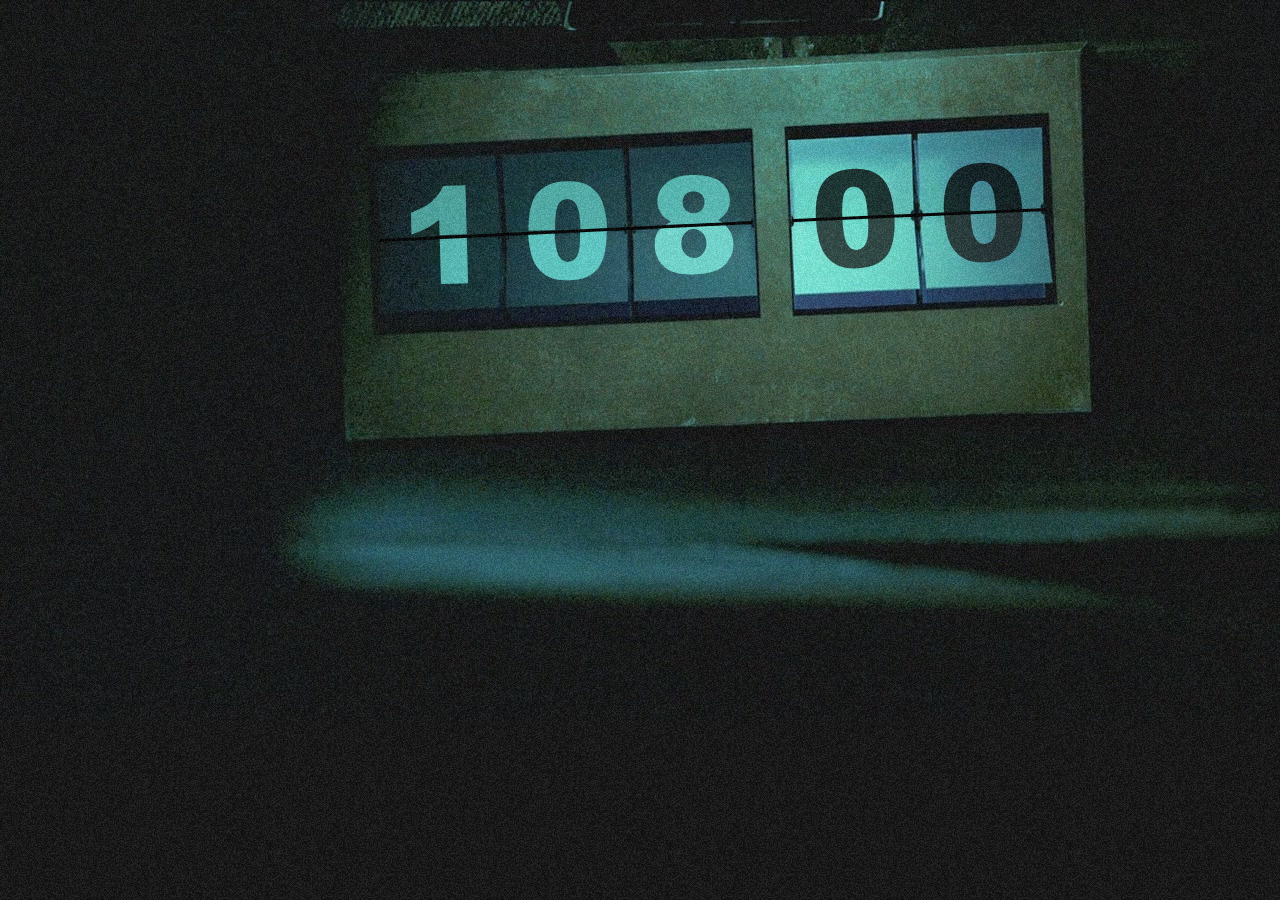
<file: index.html>
<!DOCTYPE html>
<head>
<script src="https://code.jquery.com/jquery-3.6.0.min.js" integrity="sha256-/xUj+3OJU5yExlq6GSYGSHk7tPXikynS7ogEvDej/m4=" crossorigin="anonymous"></script>
<script src="js/jquery-ui.min.js"></script>
<link rel="stylesheet" href="styles.css">
</head>
<body>
<div id="film_grain_overlay"></div>
<div id="power_surge_overlay"></div>
<input type="text" id="numbers_field">
<div id="container">
<div id="blinking_caret"></div>
<div id="intro_overlay"></div>
    <img src="assets/glyph5.png" id="glyph5" class="glyph">
    <img src="assets/glyph4.png" id="glyph4" class="glyph">
    <img src="assets/glyph3.png" id="glyph3" class="glyph">
    <img src="assets/glyph2.png" id="glyph2" class="glyph">
    <img src="assets/glyph1.png" id="glyph1" class="glyph">
    <div id="number5" class="numbers">0</div>
    <div id="number4" class="numbers">0</div>
    <div id="number3" class="numbers">8</div>
    <div id="number2" class="numbers">0</div>
    <div id="number1" class="numbers">1</div>
    <img id="top_overlay" src="assets/timer_cutaway.png">
    <div id="number5_b" class="numbers_bottom">0</div>
    <div id="number4_b" class="numbers_bottom">0</div>
    <div id="number3_b" class="numbers_bottom">8</div>
    <div id="number2_b" class="numbers_bottom">0</div>
    <div id="number1_b" class="numbers_bottom">1</div>
    <img id="lines_overlay" src="assets/lines_overlay.png">
    <img id="timer_background" src="assets/timer.png">
</div>
<script src="js/intro.js"></script>
<script src="js/sequences.js"></script>
<script src="js/timer.js"></script>
<script src="js/cheats.js"></script>
<script src="js/button.js"></script>
<script src="js/sounds.js"></script>

</body>
</html>
</file>
<file: styles.css>
@font-face {
    font-family: arial-bold;
    src: url("assets/arial_bold.ttf");
}
body {
    background-color: rgb(18, 18, 18);
}
#intro_overlay {
    top: 0px;
    left: 0px;
    width: 100vw;
    height: 100vh;
    position: absolute;
    background-image: url("assets/computer.png");
    background-size: contain;
    background-repeat: no-repeat;
    z-index: 97;
    display: none;
}
#blinking_caret {
    width: 0.45vw;
    height: 1.6vh;
    margin-top: -20.7vw;
    margin-left: -30.9vw;
    background-color: rgb(43, 87, 43);
    filter: blur(0.8px);
    transform: rotate(-3deg);
    position: absolute;
    z-index: 98;
    display: none;
}
#power_surge_overlay {
    top: 0px;
    left: 0px;
    width: 100vw;
    height: 100vh;
    position: absolute;
    background-color: rgb(18, 18, 18);
    pointer-events: none;
    opacity: 0;
    z-index: 98;
}
#film_grain_overlay {
    background-image: url("assets/grain.gif");
    width: 100vw;
    height: 100vh;
    top: 0px;
    left: 0px;
    position: absolute;
    opacity: 0.1;
    z-index: 99;
    filter: contrast(150%);
}
#container {
    display: flex;
    align-items: center;
    justify-content: center;
    width: 100vw;
    height: 100vh;
    top: 0px;
    left: 0px;
    position: absolute;
    -webkit-box-shadow: 2px 2px 5px 6px rgba(0,0,0,0.22); 
    box-shadow: 2px 2px 5px 6px rgba(0,0,0,0.22);
}
#timer_background {
    width: 100vw;
    height: auto;
    top: 0px;
    left: 0px;
    position: absolute;
    overflow: hidden;
    z-index: 1;
}
#lines_overlay {
    width: 100vw;
    height: auto;
    top: 0px;
    left: 0px;
    position: absolute;
    overflow: hidden;
    z-index: 5;
}

.numbers {
    font-family: arial-bold;
    font-size: 10.5vw;
    font-style: normal;
    color: rgb(114, 249, 238);
    position: absolute;
    z-index: 4;
    opacity: 0.8;
    transform: rotate(-1.1deg);
    height: 7.7vw;
    overflow: hidden;
}
#top_overlay {
    width: 100vw;
    height: auto;
    top: 0px;
    left: 0px;
    position: absolute;
    overflow: hidden;
    z-index: 3;
}
#number1 {
    top: 10.6vw;
    left: 31.2vw;
    opacity: 0.7;
    filter: brightness(90%);
    transform: rotate(-1.65deg);
}
#number2 {
    top: 10.2vw;
    left: 40.8vw;
    opacity: 0.74;
    filter: brightness(90%);
}
#number3 {
    top: 9.8vw;
    left: 50.6vw;
    transform: rotate(-1.65deg);
    filter: brightness(90%);
}
#number4 {
    color: black;
    top: 9.3vw;
    left: 63.1vw;
    opacity: 0.77;
    transform: rotate(-3deg);
}
#number5 {
    color: black;
    top: 8.85vw;
    left: 73.1vw;
    opacity: 0.78;
    transform: rotate(-3deg);
}
#number1_b {
    top: 10.6vw;
    left: 31.25vw;
    opacity: 0.7;
    filter: brightness(103%);
    transform: rotate(-1.65deg);
}
#number2_b {
    top: 10.2vw;
    left: 40.8vw;
    opacity: 0.74;
    filter: brightness(103%);
}
#number3_b {
    top: 9.8vw;
    left: 50.6vw;
    transform: rotate(-1.65deg);
}
#number4_b {
    color: black;
    top: 9.3vw;
    left: 63.3vw;
    opacity: 0.77;
    transform: rotate(-3deg);
}
#number5_b {
    color: black;
    top: 8.85vw;
    left: 73.3vw;
    opacity: 0.78;
    transform: rotate(-3deg);
}
.numbers_bottom {
    font-family: arial-bold;
    font-size: 10.5vw;
    font-style: normal;
    color: rgb(114, 249, 238);
    position: absolute;
    z-index: 2;
    opacity: 1;
    transform: rotate(-1.8deg);
    filter: contrast(80%);
}

.glyph {
    width: 9.8vw;
    font-family: arial-bold;
    font-size: 10.5vw;
    font-style: normal;
    color: rgb(114, 249, 238);
    position: absolute;
    z-index: 4;
    transform: rotate(-1.3deg);
    filter: blur(0.2px);
    opacity: 0.8;
    transform: rotate(-2.7deg);
    display: none;
}
#glyph1 {
    top: 13.3vw;
    left: 29.6vw;
    opacity: 0.7;
}
#glyph2 {
    top: 13.3vw;
    left: 39.2vw;
    opacity: 0.74;
}
#glyph3 {
    top: 12.3vw;
    left: 49.2vw;
    transform: rotate(-1.6deg);
}
#glyph4 {
    width: 9.2vw;
    color: black;
    top: 12vw;
    left: 62.05vw;
    opacity: 0.77;
    transform: rotate(-3deg);
}
#glyph5 {
    width: 9.2vw;
    color: black;
    top: 11.5vw;
    left: 72.05vw;
    opacity: 0.77;
    transform: rotate(-3deg);
}

#numbers_field {
    padding: 1vw;
    font-size: 2vw;
    background-color: rgba(0, 0, 0, 0);
    color: rgb(0, 255, 0);
    border-style: none;
    outline: none;
    top: 0px;
    left: 0px;
    position: absolute;
    z-index: 100;
    opacity: 0.1;
}
</file>
